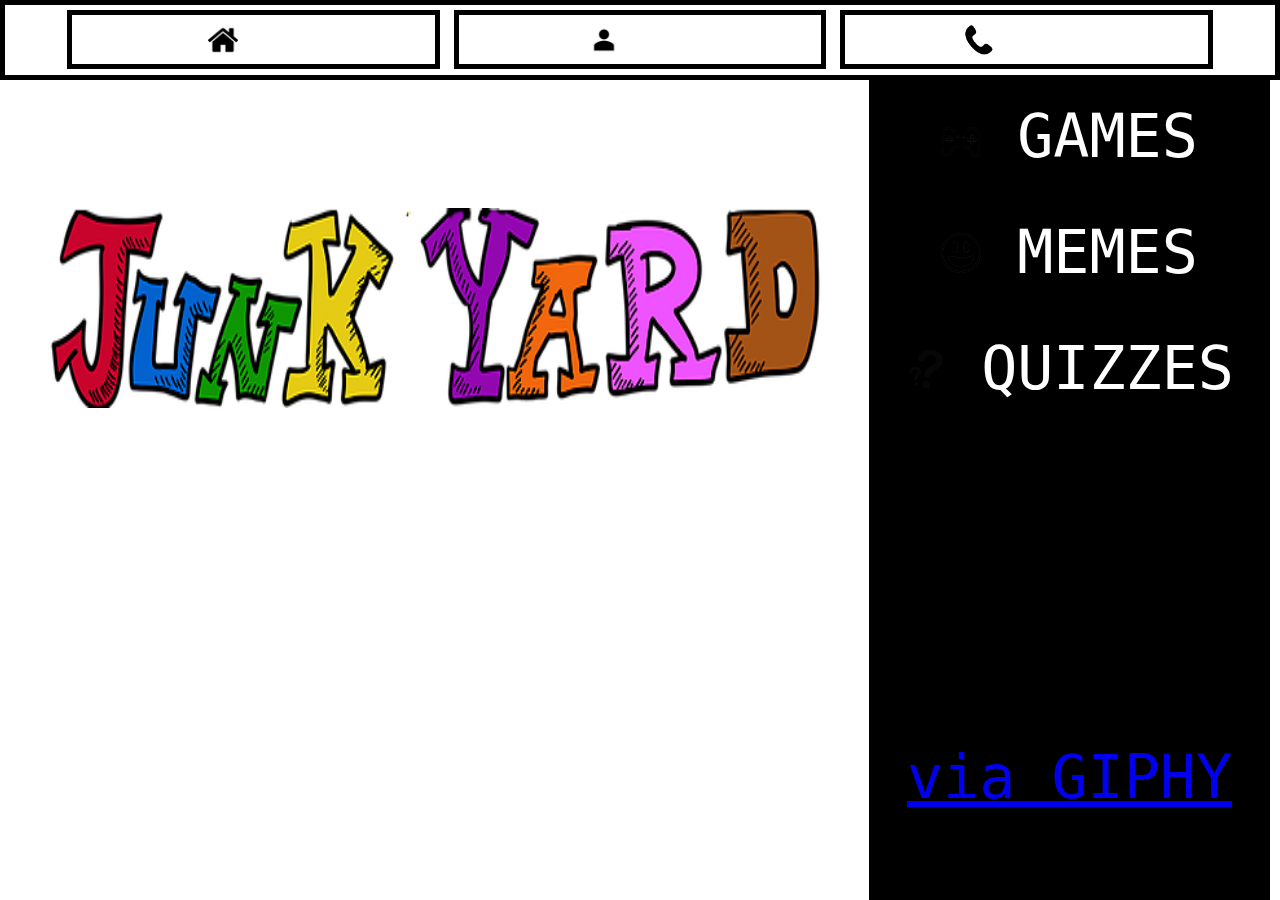
<file: index.html>
<!DOCTYPE html>
<html>
  <head>
      <link rel="stylesheet" href="style.css">
  </head>
  <body>
    <div class="content">
      <div class="banner">
        <div class="bannerlink">
        <div class="bannerRow">
          <img id="icons"src= "homeicon.png" style="width:30px;height:30px;">
          <a href="pnn.html"><b>HOME</b></a>
        </div>
        <div class="bannerRow">
          <img id="icons" src="abouticon.png" style="width:30px;height:30px;">
          <a href="about.html"><b>ABOUT</b></a>
        </div>
        <div class="bannerRow">
          <img id="icons" src="contacticon.png" style="width:30px;height:30px;">
          <a href="contact.html"><b>CONTACT</b></a>
        </div>
      </div>
      </div>
      <div class="sideBar">
        <div class="sideBarRow">
          <img class="logo" src= "games.png" style="width:40px;height:30px;">
          <a href="">GAMES</a>
        </div>
        <div class="sideBarRow">
          <img class="logo" src= "memes.png" style="width:40px;height:40px;">
          <a href="">MEMES</a>
        </div>
        <div class="sideBarRow">
          <img class="logo" src= "quiz.png" style="width:40px;height:40px;">
          <a href="quizzes.html">QUIZZES</a>
        </div>
        <div class="sideBarRow">
        <iframe id="gif" src="https://giphy.com/embed/JkQW0NsfGJYWI" width="480" height="219" frameBorder="0" class="giphy-embed" allowFullScreen></iframe><p><a href="https://giphy.com/gifs/mario-kart-flying-everything-JkQW0NsfGJYWI">via GIPHY</a></p>
      </div>
      </div>
      <div class="main">
        <img src="junkyard.png" width="800" height="200">
        <h3 id="phrase">A PHRASE THAT ESHA NEEDS TO COME UP WITH</h3>
      </div>


    </div>
  </body>
</html>
</file>
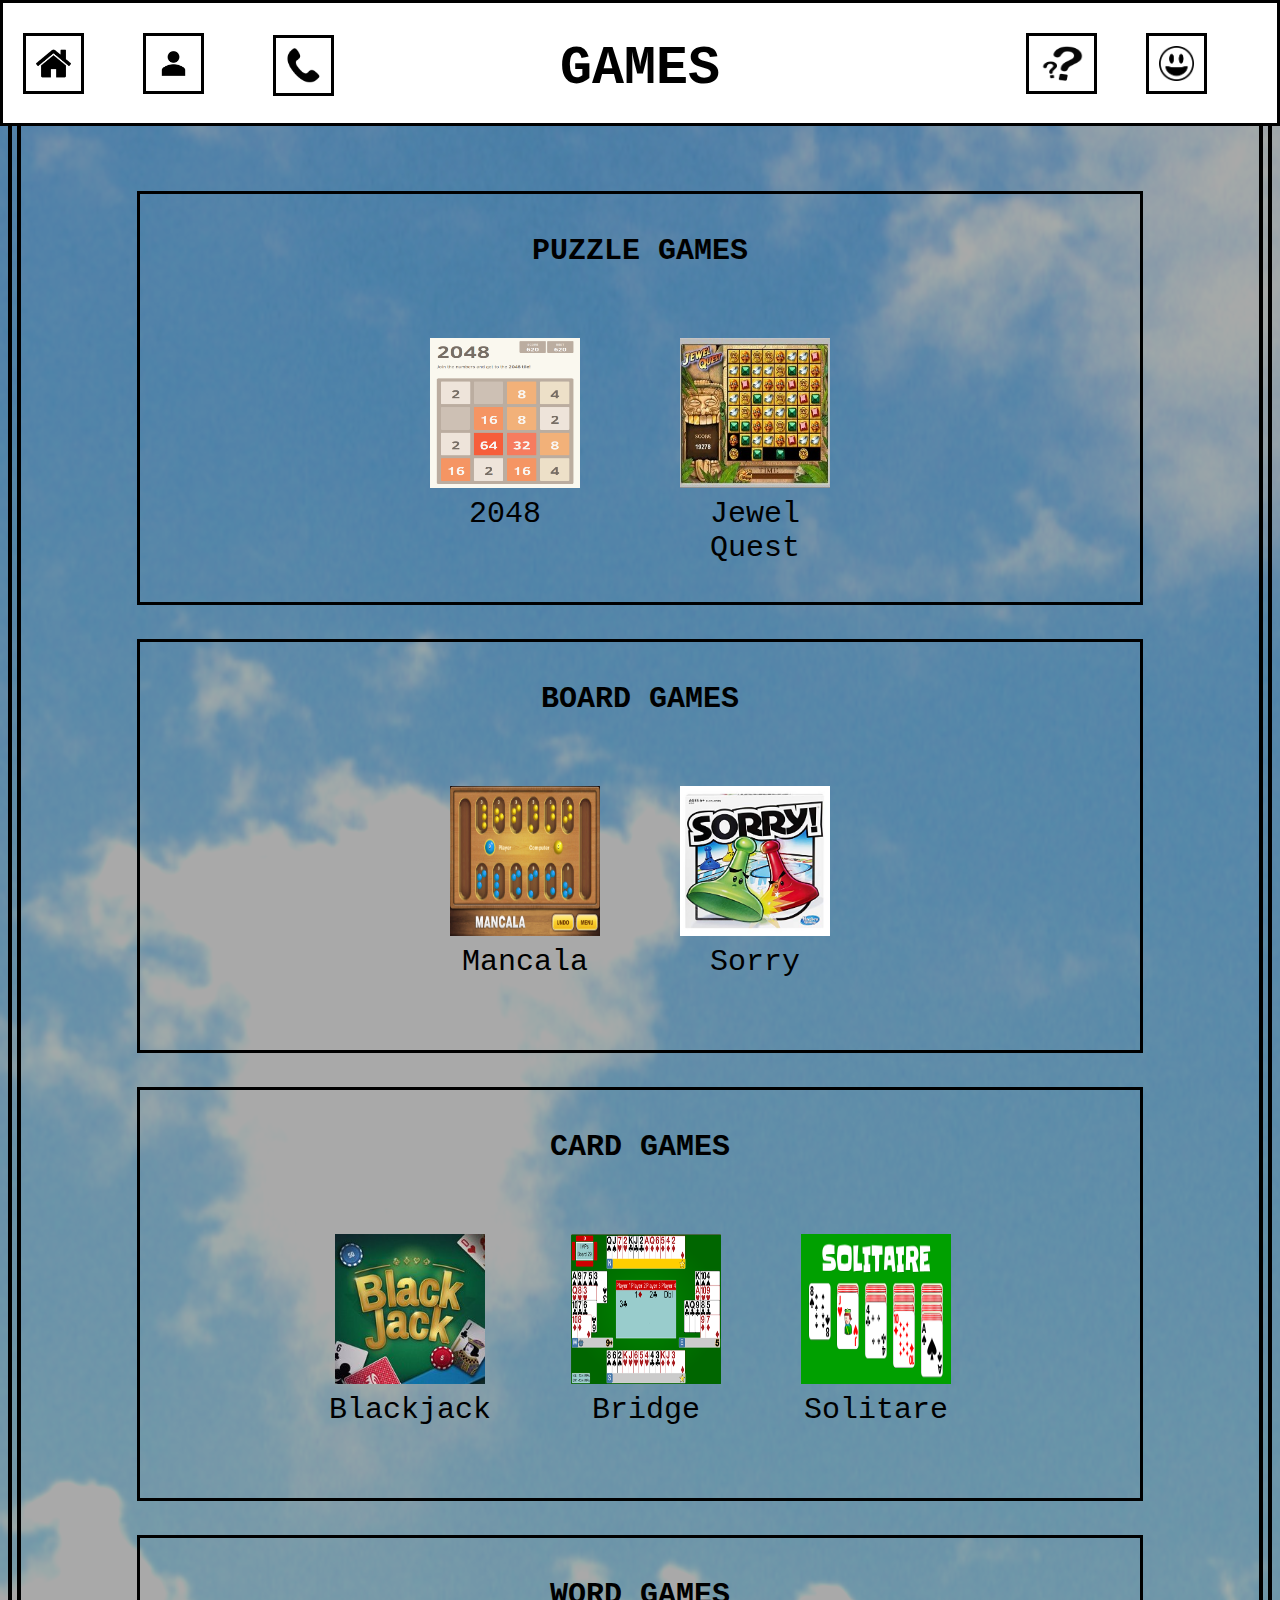
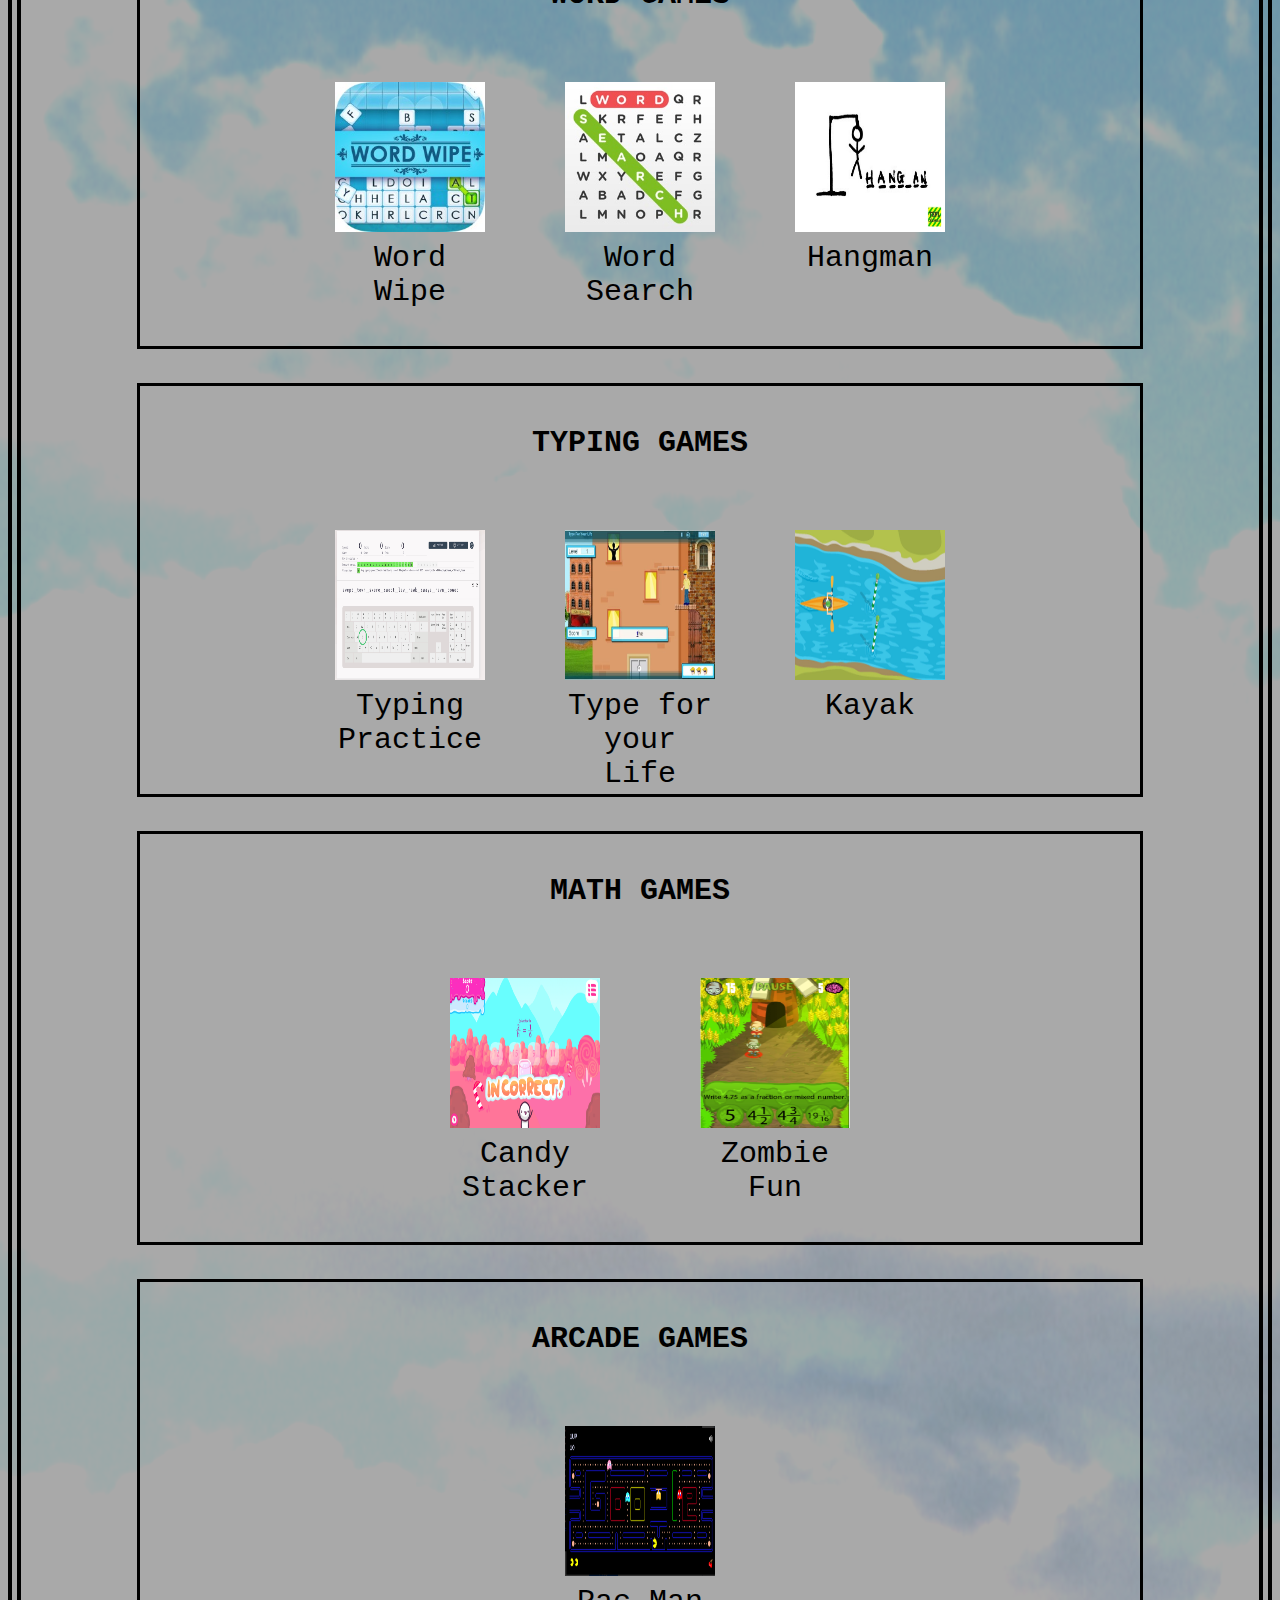
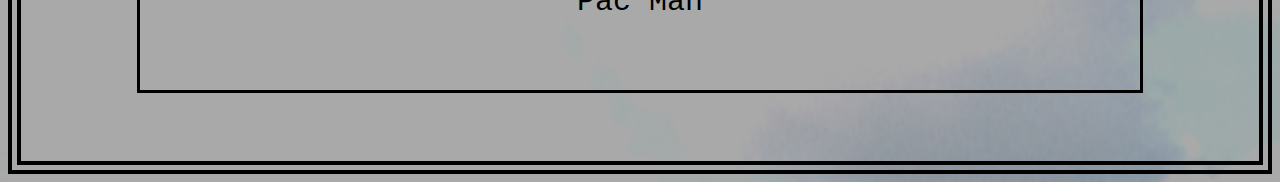
<file: gamespage.html>
<!DOCTYPE html>
<head>
<link rel="stylesheet" href="gamesstyle.css">
</head>
<body>
<div class="edge">
  <div id="gamestitle">
    <h1>GAMES</h1>
    <img id="home" src="homeicon.png" style="width:35px;height:35px;"></a>
    <img id="about" src="abouticon.png" style= "width:35px;height:35px">
    <img id="contact" src="contacticon.png" style= "width:35px;height:35px">
    <a href="memespage.html"><img id="memes" src="memes.png" style= "width:35px;height:35px"></a>
    <img id="quizzes" src="quiz.png" style= "width:45px;height:35px">
  </div>
  <br>
  <br>
  <br>
  <br>
  <br>
  <div class="box">
    <div class="text">
      <h4>PUZZLE GAMES</h4>
    </div>
    <div class="gamespic">
      <figure>
      <div class= "img">
      <a href="https://play2048.co/" target="_blank"><img src="2048game.png" height="150" width="150"></a>
      </div>
      <figcaption>2048</figcaption>
    </figure>
      <figure>
      <div class= "img">
      <a href="https://games.ca.zone.msn.com/gameplayer/gameplayerHTML.aspx?game=jewelquest&instance=default" target="_blank"><img src="jewelquestgame.jpg" height="150" width="150"></a>
      </div>
      <figcaption>Jewel Quest</figcaption>
    </figure>
    </div>
  </div>
  <br>
    <div class="box">
      <div class="text">
        <h4>BOARD GAMES</h4>
      </div>
      <div class="gamespic">
        <figure>
        <div class= "img">
        <a href="https://www.coolmathgames.com/0-mancala" target="_blank"><img src="mancalagame.jpg" height="150" width="150"></a>
        </div>
        <figcaption>Mancala</figcaption>
        </figure>
        <figure>
        <div class= "img">
        <a href="http://sorry.eeimer.de/game.html" target="_blank"><img src="sorrygame.jpg" height="150" width="150"></a>
        </div>
        <figcaption>Sorry</figcaption>
        </figure>
      </div>
    </div>
    <br>
    <div class="box">
      <div class="text">
        <h4>CARD GAMES</h4>
      </div>
      <div class="gamespic">
        <figure>
        <div class= "img">
        <a href="https://www.arkadium.com/games/blackjack/" target="_blank"><img src="blackjackgame.jpg" height="150" width="150"></a>
        </div>
        <figcaption>Blackjack</figcaption>
        </figure>
        <figure>
        <div class= "img">
        <a href="https://www.arkadium.com/games/blackjack/" target="_blank"><img src="bridgegame.png" height="150" width="150"></a>
        </div>
        <figcaption>Bridge</figcaption>
        </figure>
        <figure>
        <div class= "img">
        <a href="https://cardgames.io/solitaire/" target="_blank"><img src="solitaregame.png" height="150" width="150"></a>
        </div>
        <figcaption>Solitare</figcaption>
        </figure>
      </div>
    </div>
    <br>
    <div class="box">
      <div class="text">
        <h4>WORD GAMES</h4>
      </div>
      <div class="gamespic">
        <figure>
        <div class= "img">
        <a href="https://www.arkadium.com/games/word-wipe/" target="_blank"><img src="wordwipegame.jpg" height="150" width="150"></a>
        </div>
        <figcaption>Word Wipe</figcaption>
        </figure>
        <figure>
        <div class= "img">
        <a href="http://word-search-puzzles.appspot.com/" target="_blank"><img src="wordsearchgame.jpg" height="150" width="150"></a>
        </div>
        <figcaption>Word Search</figcaption>
        </figure>
        <figure>
        <div class= "img">
        <a href="https://www.coolmathgames.com/0-hangman" target="_blank"><img src="hangmangame.jpg" height="150" width="150"></a>
        </div>
        <figcaption>Hangman</figcaption>
        </figure>
      </div>
    </div>
    <br>
    <div class="box">
      <div class="text">
        <h4>TYPING GAMES</h4>
      </div>
      <div class="gamespic">
        <figure>
        <div class= "img">
        <a href="https://www.keybr.com/" target="_blank"><img src="typingpractice.jpg" height="150" width="150"></a>
        </div>
        <figcaption>Typing Practice</figcaption>
        </figure>
        <figure>
        <div class= "img">
        <a href="https://games.sense-lang.org/EN.php" target="_blank"><img src="typeforyourlifegame.jpg" height="150" width="150"></a>
        </div>
        <figcaption>Type for your Life</figcaption>
        </figure>
        <figure>
        <div class= "img">
        <a href="https://games.sense-lang.org/kayak/" target="_blank"><img src="kayakgame.jpg" height="150" width="150"></a>
        </div>
        <figcaption>Kayak</figcaption>
        </figure>
      </div>
    </div>
    <br>
    <div class="box">
      <div class="text">
        <h4>MATH GAMES</h4>
      </div>
      <div class="gamespic">
        <figure>
        <div class= "img">
        <a href="https://www.mathgames.com/play/candy-stacker.html" target="_blank"><img src="candystackergame.png" height="150" width="150"></a>
        </div>
        <figcaption>Candy Stacker</figcaption>
        </figure>
        <figure>
        <div class= "img">
        <a href="https://www.mathgames.com/play/zombiemath.html" target="_blank"><img src="zombiefungame.png" height="150" width="150"></a>
        </div>
        <figcaption>Zombie Fun</figcaption>
        </figure>
      </div>
    </div>
    <br>
    <div class="box">
      <div class="text">
        <h4>ARCADE GAMES</h4>
      </div>
      <div class="gamespic">
        <figure>
        <div class= "img">
        <a href="https://www.google.com/search?client=safari&rls=en&q=pac+man&ie=UTF-8&oe=UTF-8" target="_blank"><img src="pacmangame.png" height="150" width="150"></a>
        </div>
        <figcaption>Pac Man</figcaption>
        </figure>
      </div>
    </div>
    <br>
    <br>
</div>
</body>
</file>
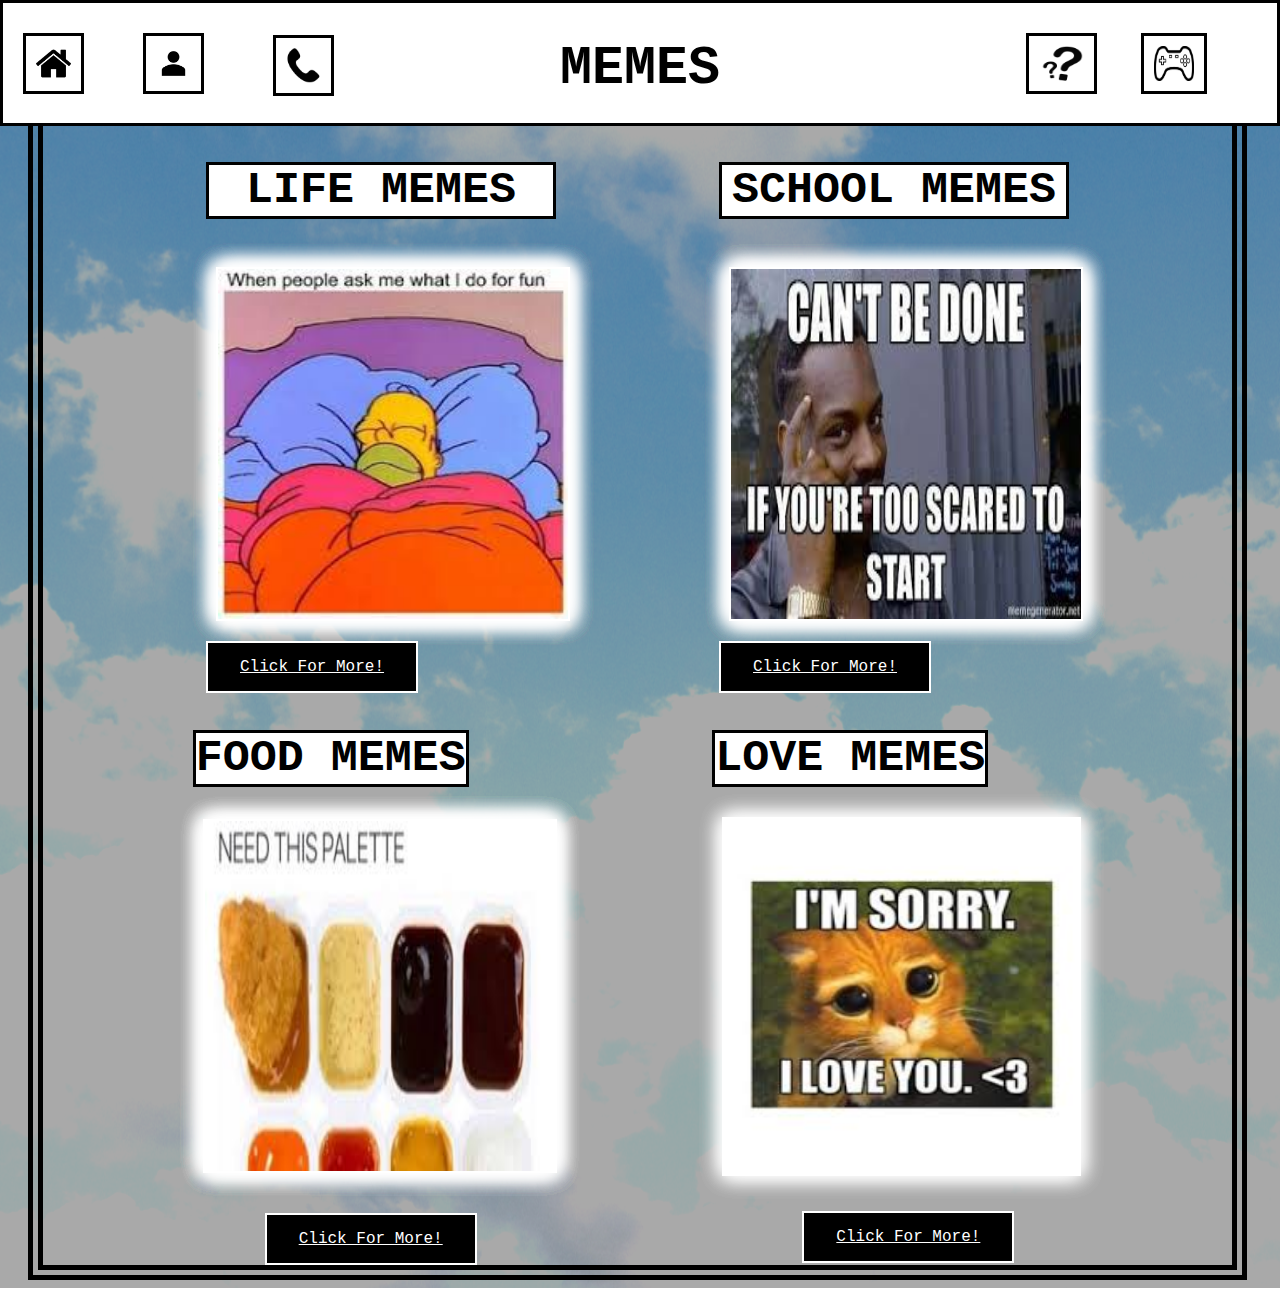
<file: memespage.html>
<!DOCTYPE html>
<head>
<link rel="stylesheet" href="memesstyle.css">
<script type="text/javascript" src="http://ajax.googleapis.com/ajax/libs/jquery/2.0.0/jquery.min.js"></script>
<script src="memesmain.js"></script>
</head>
<body>
<div class= "edge">
  <div id="gamestitle">
    <h1>MEMES</h1>
    <img id="home" src="homeicon.png" style="width:35px;height:35px;"></a>
    <img id="about" src="abouticon.png" style= "width:35px;height:35px">
    <img id="contact" src="contacticon.png" style= "width:35px;height:35px">
    <a href="gamespage.html"><img id="games" src="games.png" style= "width:40px;height:35px"></a>
    <img id="quizzes" src="quiz.png" style= "width:45px;height:35px">
  </div>
  <br>
  <br>
  <br>
<div class ="row">
  <div class="memeindividual">
      <div class= "lifememes">
        <h2 id="SCHOOOL">LIFE MEMES</h2>
      </div>
      <div id ="slideshowMeme">
        <div>
          <img src ="lifememe1.jpg" height="320" width= "320">
        </div>
        <div>
          <img src ="lifememe3.jpg" height="320" width= "320">
        </div>
        <div>
          <img src ="lifememe4.jpg" height="320" width= "320">
        </div>
        <div>
          <img src ="lifememe5.png" height="320" width= "320">
        </div>
        <div>
          <img src ="lifememe6.jpg" height="320" width= "320">
        </div>
        <div>
          <img src= "lifememe7.jpeg" height="320" width= "320">
        </div>
      </div>
      <br>
      <div>
      <button type="button" class="button" onClick="location.href='https://www.google.com/url?sa=i&rct=j&q=&esrc=s&source=images&cd=&ved=2ahUKEwjTiOrlhtvjAhVLPn0KHXEkAtwQjRx6BAgBEAU&url=http%3A%2F%2Fwww.lovethispic.com%2Fimage%2F329284%2Fwhen-you-thought-your-phone-was-charging-overnight-but-it-wasn%27t-plugged-in&psig=AOvVaw3SBqUhBRpH-MsWgUmFg4MC&ust=1564521465896135'">Click For More!</button>
      </div>
    </div>
  <div>
    <div class= "schoolmemes">
    <h2 id="SCHOOOL">SCHOOL MEMES</h2>
    </div>
    <div id ="slideshowMmeme">
      <div>
      <img src ="schoolmeme1.jpg" height="350"width="350">
      </div>
      <div>
      <img src ="schoolmeme2.jpg" height="350"width="350">
      </div>
      <div>
      <img src ="schoolmeme3.jpg" height="350"width="350">
      </div>
      <div>
      <img src ="schoolmeme4.jpeg" height="350"width="350">
      </div>
      <div>
      <img src="schoolmeme5.jpeg" height="350"width="350">
      </div>
      <div>
      <img src ="schoolmeme6.jpeg" height="350"width="350">
      </div>
    </div>
    <br>
    <div>
    <button type="button" class="button" onClick="location.href=''"">Click For More!</button>
    </div>
  </div>
</div>
<div class= "row">
  <div>
  <div class= "foodmemes">
  <h2 id="SCHOOOL">FOOD MEMES</h2>
  </div>
  <div id="slideshowMmmeme">
    <div>
    <img src ="foodmeme1.jpg" height="350"width="350">
    </div>
    <div>
    <img src ="foodmeme2.jpg" height="350"width="350">
    </div>
    <div>
    <img src ="foodmeme3.jpg" height="350"width="350">
    </div>
    <div>
    <img src ="foodmeme4.jpg" height="350"width="350">
    </div>
    <div>
    <img src="foodmeme5.png" height="350"width="350">
    </div>
    <div>
    <img src ="foodmeme6.jpeg" height="350"width="350">
    </div>
  </div>
  <div>
  <br>
  &nbsp;&nbsp;&nbsp; <button type="button" class="button">Click For More!</button>
  </div>
  </div>
  <div>
  <div class= "lovememes">
  <h2 id="SCHOOOL">LOVE MEMES</h2>
  </div>
  <div id="slideshowMmmmeme">
    <div>
    <img src ="lovememe1.jpeg" height="355"width="355">
    </div>
    <div>
    <img src ="lovememe2.jpeg" height="355"width="355">
    </div>
    <div>
    <img src ="lovememe3.jpeg" height="355"width="355">
    </div>
  </div>
  <div>
  <br>
  &nbsp;&nbsp;&nbsp;&nbsp; <button type="button" class="button">Click For More!</button>
  </div>
  </div>
</div>
</div>
</body>
</file>
<file: style.css>
.banner {
  position: fixed;
  height: 60px;
  top: 0px;
  left: 0px;
  right: 0px;
  padding-bottom: 10px;
  background-image: url(file:///Users/tokenadmin/Desktop/sky.jpg.png);
  border: solid;
  border-width: thick;
}

.sideBar {
  position: fixed;
  top: 78px;
  bottom: 0px;
  width: 395px;
  right: 10px;
  padding: 0px;
  background-color: black;
  border: solid;
  border-top: 10px;
}
#gif{
  position: relative;
  left: -65px;
}

.bannerRow {
  display: inline-block;
  width: 27%;
  padding-top: 35px;
  font-size: 15pt;
  font-family: monospace;
  border: solid;
  padding: 10px;
  margin: 5px;
  border-width: thick;

}

.bannerlink {
  text-align:center;
}
.bannerRow > a{
  color: white;
  text-decoration: none;


}
.bannerRow:hover {
  color: LightSteelBlue;
}

.sideBarRow{
  padding-top: 30px;
  padding-bottom: 30px;
  font-size: 45pt;
  font-family: monospace;
  border: solid;
  padding: 20px;
  margin: 0px;
  background-image: url(file:///Users/tokenadmin/Desktop/sky.jpg.png);
  text-align: center;


}
.sideBarRow > a{
  color: white;
  text-decoration: none;


}
.sideBarRow:hover {
  color: LightSteelBlue;
}

.main {
  margin-top: 0px;
  margin-left: 30px;
  margin-right: 410px;
  margin-bottom: 10px;
  padding-top: 200px;
  font-size: 10pt;
  font-family: monospace;
  color: white;
}
.main:hover {
  font-size: 13pt;
}

.logo {
  align-content: left;
}
body {
  background-image: url(file:///Users/tokenadmin/Desktop/sky.jpg.png);
}

#icons {
  margin-top:0px;
  margin-bottom: -6px;
}
#phrase {
  margin-left: 170px;
  margin-bottom: 50px;
}

#active{
  border: solid;
  border-color: LightSteelBlue;
}
.tenor-gif-embed {
  right:-40px;
}

#mainlogo{
  width:100%;
}

#startbuttoncaption {
  color:white;
  width:70%;
  display: block;
  justify-content: center;
  text-align: center;
  font-family: monospace;
  font-size: 16pt;
}

#startbutton{
  margin-right: 410px;
  justify-content: center;
}

#startbutton > button {
  margin: auto;
  display: block;
  width: 100px;
}
#clockcontainer iframe{
  margin: 0 auto;
  /* height: 100%;
  width: 100%; */
}
#clockcontainer{
  margin: 0 auto;
  margin-right: 410px;
  /* display: block; */
  /* width: 100%; */
  /* margin-right: 410px; */
  justify-content: center;
  text-align: center;
}
</file>
<file: gamesstyle.css>
body {
  background-image: url("sky.jpg.png"), linear-gradient(to right, darkgrey 10%, darkgrey 10%);
  background-size: cover;
  background-blend-mode: darken;
  font-family: monospace;
  font-size: 30px;
  text-align: center;
  color: black;
}

.edge {
  border-style: double;
  border-width: 13px;
}


.box {
  border-style: solid;
  border-width: 3px;
  text-align: center;
  width: 1000px;
  height: 408px;
  margin-left: auto;
  margin-right: auto;

}

.gamespic {
  display: block;
  margin-left: auto;
  margin-right: auto;
  width: 50%;
  display: flex;
  flex-direction: row;
  justify-content: center;
}

.img:hover {
  transform: scale(1.5)
}

.gamespic > img {
  margin: 40px
}

.text {
  text-align: center;
}

#gamestitle {
  font-family: monospace;
  font-size: 20pt;
  text-align: center;
  color: black;
  border: solid;
  position: fixed;
  height: 60px;
  top: 0px;
  left: 0px;
  right: 0px;
  padding-bottom: 60px;
  background-color: white;
}

#home {
  position: absolute;
  left: 20px;
  top: 30px;
  border: solid;
  border-color: black;
  padding: 10px;
}

#about {
  position: absolute;
  left: 140px;
  top: 30px;
  border: solid;
  border-color: black;
  padding: 10px;
}

#contact {
  position: absolute;
  left: 270px;
  top: 32px;
  border: solid;
  padding: 10px;
  border-color: black;
}

#memes {
  position: absolute;
  right: 70px;
  top: 30px;
  border: solid;
  padding: 10px;
  border-color: black;
}

#quizzes {
  position: absolute;
  right: 180px;
  top: 30px;
  border: solid;
  padding: 10px;
  border-color: black;
}

#home:hover{
  border-color: Lightsteelblue;
}

#about:hover{
  border-color: Lightsteelblue;
}

#contact:hover{
  border-color: Lightsteelblue;
}

#memes:hover{
  border-color: Lightsteelblue;
}

#quizzes:hover{
  border-color: Lightsteelblue;
}
</file>
<file: memesstyle.css>
head {
  color: white;
}

body {
  background-image: url("sky.jpg.png"), linear-gradient(to right, darkgrey 10%, darkgrey 10%);
  background-size: cover;
  background-blend-mode: darken;
  margin-right: 53px;
  font-family: monospace;
  font-size: 30px;
  color: black;
}

.categories {
  position: relative;
  left: 100px;
}

.heading {
  position: relative;
  left: 610px;
  display:inline-block;
  padding:0px;
  margin-bottom:-10px;
  margin-left:-25px;
}

.row {
  display: flex;
  flex-direction: row;
  justify-content: space-evenly;
}

#slideshowMeme {
    /* margin: 50px auto; */
    position: relative;
    width: 350px;
    height: 350px;
    /* padding: 10px; */
    z-index: -1;
    margin: 0 auto;
   /* box-shadow: 0 0 30px rgba(0,0,0,0.4); */
}

#slideshowMeme > div {
    position: absolute;
    top: 10px;
    left: 10px;
}
#slideshowMeme > div > img {
    border: 2px solid white;
    box-shadow: 0 0 20px white;
    width: 350px;
    height: 350px;
}



#slideshowMmeme {
    /* margin: 50px auto; */
    position: relative;
    width: 350px;
    height: 350px;
    /* padding: 10px; */
    z-index: -1;
    margin: 0 auto;
   /* box-shadow: 0 0 30px rgba(0,0,0,0.4); */
}

#slideshowMmeme > div {
    position: absolute;
    top: 10px;
    left: 10px;
}
#slideshowMmeme > div > img {
    border: 2px solid white;
    box-shadow: 0 0 20px white;
}


#slideshowMmmeme {
    /* margin: 50px auto; */
    position: relative;
    width: 350px;
    height: 350px;
    padding: 10px;
   /* box-shadow: 0 0 30px rgba(0,0,0,0.4); */
}

#slideshowMmmeme > div {
    position: absolute;
    top: 10px;
    left: 10px;
}
#slideshowMmmeme > div > img {
    border: 2px solid white;
    box-shadow: 0 0 20px white;
}



#slideshowMmmmeme {
    /* margin: 50px auto; */
    position: relative;
    width: 350px;
    height: 350px;
    padding: 10px;
   /* box-shadow: 0 0 30px rgba(0,0,0,0.4); */
}

#slideshowMmmmeme > div {
    position: absolute;
    top: 10px;
    left: 10px;
}
#slideshowMmmmeme > div > img {
    border: 2px solid white;
    box-shadow: 0 0 20px white;
}


  .button {
    background-color: black;
    border: 2px solid #FFFFFF;
    color: white;
    padding: 15px 32px;
    /* text-align: center; */
    text-decoration-line: underline;
    font-family: monospace;
    font-size: 50px;
    display: inline-block;
    font-size: 16px;
    /* margin-top:-16px; */
    margin: 0 auto;
    /* -webkit-transition-duration: 0.4s; /* Safari */
    /* transition-duration: 0.4s; */ */
  }

  .button:hover {
    background-color: darkgreen; /* Green */
    border: none;
    color: white;
  }

  .button:active {
    background-color: black; /* Green */
    border: none;
    color: white;
  }

  .edge {
    border-style: double;
    border-width: 15px;
    border-color: black;
    position: relative;
    left: 20px;
    z-index: 300;
  }

  .somebutton {
    /* margin-top: -50px; */
    background-color: pink;
    border: 5px solid #000000;
    color: black;
    padding: 15px 32px;
    text-align: center;
    text-decoration-line: underline;
    font-family: monospace;
    display: inline-block;
    font-size: 60px;
    margin-left: -30px;
}

.lifememes {
  /* display:inline-block;
  padding:0px;
  margin-bottom:-12px; */
  margin: 0 auto;
  /* text-align: center;
  justify-content: center; */
}

.schoolmemes {
  /* display:inline-block;
  padding:0px; */
  /* margin-bottom:-16px;
  margin-right: -15px; */
  margin: 0 auto;
}

.foodmemes {
  display:inline-block;
  padding:0px;
  margin-bottom:-15px;
}

.lovememes {
  display:inline-block;
  padding:0px;
  margin-bottom:-17px;
}

.homebutton {
  display:inline-grid;
  /* padding-top:40px; */
  /* margin-top:30px; */
  margin-left:-200px;
}

.otherbuttons {
  background-color: pink;
  border: 5px solid #000000;
  color: black;
  padding: 15px 32px;
  text-align: center;
  text-decoration-line: underline;
  font-family: monospace;
  display: inline-block;
  font-size: 20px;
}

.homebutton:hover {
  background-color: white; /* Green */
  border: none;
  color: white;
}

.homebutton:active {
  background-color: pink; /* Green */
  border: none;
  color: white;
}

.otherbuttons:hover {
  background-color: #DC143C; /* Green */
  border: none;
  color: white;
}

.otherbuttons:active {
  background-color: black; /* Green */
  border: none;
  color: white;
}

#gamestitle {
  font-family: monospace;
  font-size: 20pt;
  text-align: center;
  color: black;
  border: solid;
  position: fixed;
  height: 60px;
  top: 0px;
  left: 0px;
  right: 0px;
  padding-bottom: 60px;
  background-color: white;
}

#home {
  position: absolute;
  left: 20px;
  top: 30px;
  border: solid;
  border-color: black;
  padding: 10px;
}

#about {
  position: absolute;
  left: 140px;
  top: 30px;
  border: solid;
  border-color: black;
  padding: 10px;
}

#contact {
  position: absolute;
  left: 270px;
  top: 32px;
  border: solid;
  padding: 10px;
  border-color: black;
}

#games {
  position: absolute;
  right: 70px;
  top: 30px;
  border: solid;
  padding: 10px;
  border-color: black;
}

#quizzes {
  position: absolute;
  right: 180px;
  top: 30px;
  border: solid;
  padding: 10px;
  border-color: black;
}

#home:hover{
  border-color: Lightsteelblue;
}

#about:hover{
  border-color: Lightsteelblue;
}

#contact:hover{
  border-color: Lightsteelblue;
}

#memes:hover{
  border-color: Lightsteelblue;
}

#quizzes:hover{
  border-color: Lightsteelblue;
}

#SCHOOOL{
  border: solid;
  background-color: white;
  color:black;
  text-align: center;
  /* margin: 0 auto; */
}
</file>
